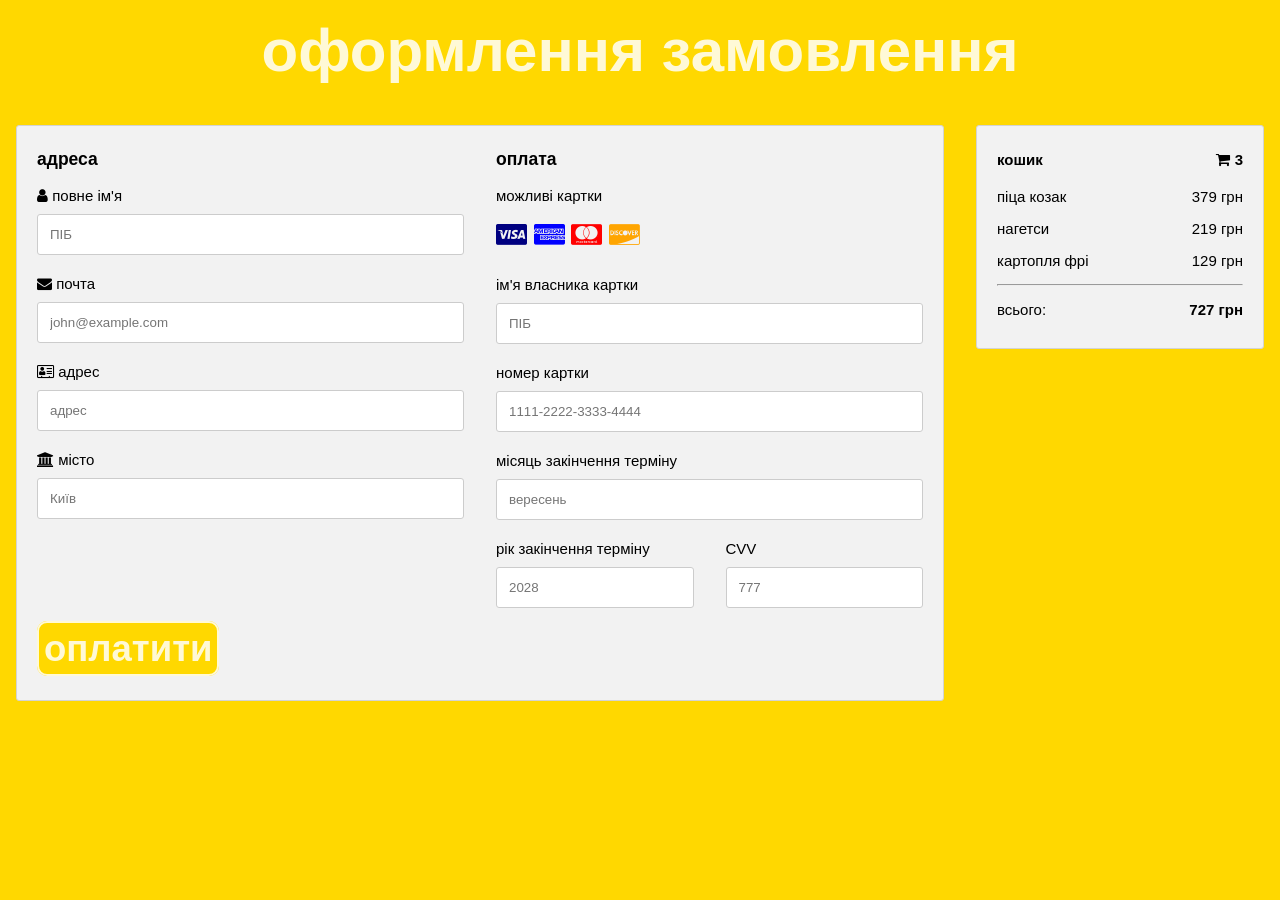
<file: lox.html>
<html>
    <body>
       <head>
        <link rel="stylesheet" href="https://cdnjs.cloudflare.com/ajax/libs/font-awesome/4.7.0/css/font-awesome.min.css">
        <link rel="stylesheet" href="orderstyle.css">
        <title>піцерія сирна казка</title>
        </head>
        <h1> оформлення замовлення</h1>
         <div class="row">
        <div class="col-75">
          <div class="container">
            <form action="/action_page.php">
      
              <div class="row">
                <div class="col-50" id="fifty">
                  <h3>адреса</h3>
                  <label for="fname"><i class="fa fa-user"></i> повне ім'я</label>
                  <input type="text" id="fname" name="firstname" placeholder="ПІБ">
                  <label for="email"><i class="fa fa-envelope"></i> почта</label>
                  <input type="text" id="email" name="email" placeholder="john@example.com">
                  <label for="adr"><i class="fa fa-address-card-o"></i> адрес</label>
                  <input type="text" id="adr" name="address" placeholder="адрес">
                  <label for="city"><i class="fa fa-institution"></i> місто</label>
                  <input type="text" id="city" name="city" placeholder="Київ">
      
                  <div class="row">
                    <div class="col-50">
                    </div>
                    <div class="col-50">
                    </div>
                  </div>
                </div>
      
                <div class="col-50" id="fifty">
                  <h3>оплата</h3>
                  <label for="fname">можливі картки</label>
                  <div class="icon-container">
                    <i class="fa fa-cc-visa" style="color:navy;"></i>
                    <i class="fa fa-cc-amex" style="color:blue;"></i>
                    <i class="fa fa-cc-mastercard" style="color:red;"></i>
                    <i class="fa fa-cc-discover" style="color:orange;"></i>
                  </div>
                  <label for="cname">ім'я власника картки</label>
                  <input type="text" id="cname" name="cardname" placeholder="ПІБ">
                  <label for="ccnum">номер картки</label>
                  <input type="text" id="ccnum" name="cardnumber" placeholder="1111-2222-3333-4444">
                  <label for="expmonth">місяць закінчення терміну</label>
                  <input type="text" id="expmonth" name="expmonth" placeholder="вересень">
      
                  <div class="row">
                    <div class="col-50">
                      <label for="expyear">рік закінчення терміну</label>
                      <input type="text" id="expyear" name="expyear" placeholder="2028">
                    </div>
                    <div class="col-50">
                      <label for="cvv">CVV</label>
                      <input type="text" id="cvv" name="cvv" placeholder="777">
                    </div>
                  </div>
                </div>
      
              </div>
              <a class="NNNN pizzadivzirobas2" href="verylox.html"><b>оплатити</b></a>
            </form>
          </div>
        </div>
      
        <div class="col-25">
          <div class="container">
            <h4>кошик
              <span class="price">
                <i class="fa fa-shopping-cart"></i>
                <b>3</b>
              </span>
            </h4>
            <p>піца козак<span class="price">379 грн</span></p>
            <p>нагетси<span class="price">219 грн</span></p>
            <p>картопля фрі<span class="price">129 грн</span></p>
            <hr>
            <p>всього:<span class="price" style="color:black"><b>727 грн</b></span></p>
          </div>
        </div>
      </div>
    </body>
</html>
</file>
<file: orderstyle.css>
body {
    font-family: sans-serif;
    background-color: #FFD800;
}

h1 {
    color: #FFF9D6;
    font-size: 60px;
    text-align: center;
}

*{
    box-sizing: border-box;
}

body{
    padding: 8px;
    font-family: Arial;
    font-size: 15px;
}
  
.row {
    display: -ms-flexbox; /* IE10 */
    display: flex;
    -ms-flex-wrap: wrap; /* IE10 */
    flex-wrap: wrap;

    /*pt spatiu intre col-50*/
    margin: 0 -16px;
}
  
.col-25 {
    -ms-flex: 25%; /* IE10 */
    flex: 25%;
}
  
.col-50 {
    -ms-flex: 50%; /* IE10 */
    flex: 50%;
}
  
.col-75 {
    -ms-flex: 75%; /* IE10 */
    flex: 75%;
}
  
.col-25, .col-50, .col-75 {
    padding: 0 16px;
}

.container {
    background-color: #f2f2f2;
    padding: 5px 20px 15px 20px;
    border: 1px solid lightgrey;
    border-radius: 3px;
}

label {
    margin-bottom: 10px;
    display: block;
}

.container .row .col-50 input{
    width: 100%;
    padding: 12px;
    border: 1px solid #ccc;
    border-radius: 3px;
    margin-bottom: 20px;
}

.icon-container{
    margin-bottom: 20px;
    padding: 7px 0;
    font-size: 24px;
}

.btn{
    padding: 7.5px;
    display: block;
    border: none;
    background-color: #04AA6D;
    border-radius: 2px;
    color: white;
    width: 100%;
    margin-top: 10px;
}

.btn:hover {
    background-color: #45a049;
}

input[type=checkbox]{
    margin-bottom: 5px;
}

.col-25 span{
    float: right;
}

.price:not(:first-child) {
    float: right;
    color: grey;
}

/* Responsive layout - when the screen is less than 800px wide, make the two columns stack on top of each other instead of next to each other (also change the direction - make the "cart" column go on top) */
@media (max-width: 800px) {
    .row {
      flex-direction: column-reverse;
    }
    .col-25 {
      margin-bottom: 20px;
    }
  }

.NNNN {
    transition: 0.2s;
    text-decoration: none;
    color: #FFF9D6;
    font-size: 36.5px;
    border: 2px solid #FFF9D6;
    border-radius: 10px;
    padding: 5px;
    background-color: #FFD800;
    margin-bottom: 100px;
}

.NNNN:hover {
    text-decoration: none;
    color: #FFF9D6;
    font-size: 38px;
    border: 1.5px solid #FFF9D6;
    border-radius: 11.5px;
    padding: 5px;
    background-color: #FFD800;
    margin-bottom: 100px;
}
</file>
